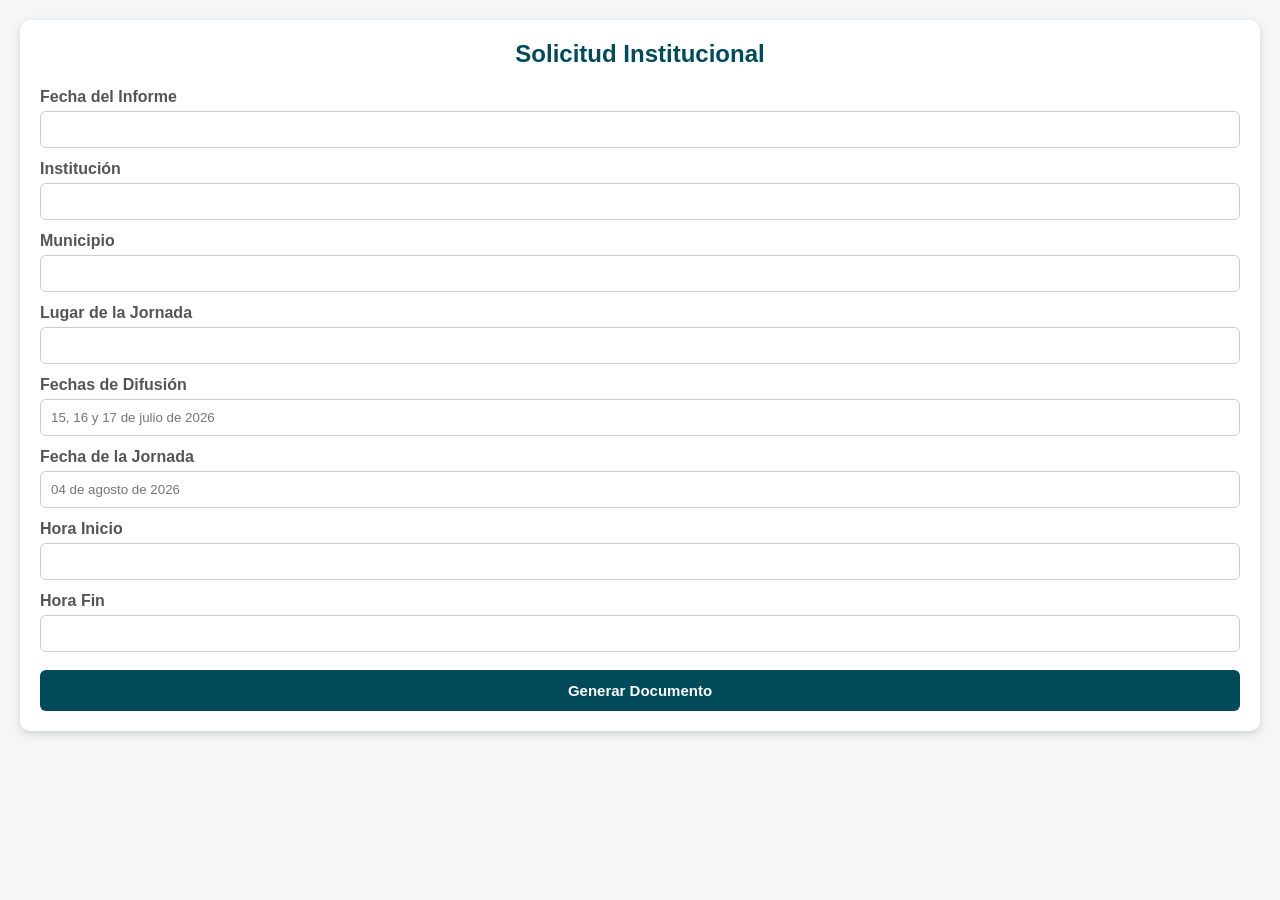
<file: Formulario solicitud institucional/formulario.html>
<!DOCTYPE html>
<html>

<head>
    <base target="_top">
    <style>
        * {
            box-sizing: border-box;
            font-family: Arial, Helvetica, sans-serif
        }

        body {
            background: #f4f6f8;
            margin: 20px
        }

        .contenedor {
            background: #fff;
            border-radius: 10px;
            padding: 20px;
            box-shadow: 0 3px 10px rgba(0, 0, 0, .15)
        }

        h2 {
            text-align: center;
            color: #004A59;
            margin-top: 0
        }

        label {
            display: block;
            margin-top: 12px;
            font-weight: bold;
            color: #555
        }

        input {
            width: 100%;
            padding: 10px;
            border: 1px solid #ccc;
            border-radius: 6px;
            margin-top: 5px
        }

        button {
            width: 100%;
            margin-top: 18px;
            padding: 12px;
            border: none;
            border-radius: 6px;
            font-size: 15px;
            font-weight: bold;
            cursor: pointer
        }

        #btnGenerar {
            background: #004A59;
            color: #fff
        }

        #btnVista {
            display: none;
            background: #2196F3;
            color: #fff
        }

        #btnPDF {
            display: none;
            background: #43A047;
            color: #fff
        }

        #estado {
            display: none;
            margin-top: 20px;
            padding: 12px;
            border-radius: 6px;
            background: #E8F5E9;
            color: #2E7D32;
            text-align: center;
            font-weight: bold
        }

        #loading {
            display: none;
            text-align: center;
            margin-top: 15px;
            color: #004A59;
            font-weight: bold
        }

        .spinner {
            width: 35px;
            height: 35px;
            border: 4px solid #ddd;
            border-top: 4px solid #004A59;
            border-radius: 50%;
            margin: 15px auto;
            animation: girar 1s linear infinite
        }

        @keyframes girar {
            0% {
                transform: rotate(0)
            }

            100% {
                transform: rotate(360deg)
            }
        }
    </style>
</head>

<body>
    <div class="contenedor">
        <h2>Solicitud Institucional</h2>

        <label>Fecha del Informe</label>
        <input type="text" id="fechaInforme">

        <label>Institución</label>
        <input type="text" id="institucion">

        <label>Municipio</label>
        <input type="text" id="municipio">

        <label>Lugar de la Jornada</label>
        <input type="text" id="lugar">

        <label>Fechas de Difusión</label>
        <input type="text" id="difusion" placeholder="15, 16 y 17 de julio de 2026">

        <label>Fecha de la Jornada</label>
        <input type="text" id="fechaJornada" placeholder="04 de agosto de 2026">

        <label>Hora Inicio</label>
        <input type="text" id="horaInicio">

        <label>Hora Fin</label>
        <input type="text" id="horaFin">

        <button id="btnGenerar" onclick="generarDocumento()">Generar Documento</button>

        <div id="loading">
            <div class="spinner"></div>
            Generando documento...<br>Espere unos segundos.
        </div>

        <div id="estado">✅ Documento generado correctamente.</div>

        <button id="btnVista" onclick="abrirVista()">Abrir Vista Previa</button>
        <button id="btnPDF" onclick="exportarPDF()">Exportar PDF</button>

    </div>

    <script>
        let documentoID = "";
        let documentoURL = "";

        google.script.run.withSuccessHandler(function (c) {
            fechaInforme.value = c.fechaInforme;
            horaInicio.value = c.horaInicio;
            horaFin.value = c.horaFin;
        }).obtenerConfiguracion();

        function generarDocumento() {

            btnGenerar.disabled = true;
            btnGenerar.innerHTML = "Generando...";
            loading.style.display = "block";

            const datos = {
                fechaInforme: fechaInforme.value,
                institucion: institucion.value,
                municipio: municipio.value,
                lugar: lugar.value,
                difusion: difusion.value,
                fechaJornada: fechaJornada.value,
                horaInicio: horaInicio.value,
                horaFin: horaFin.value
            };

            google.script.run.withSuccessHandler(function (r) {

                loading.style.display = "none";
                btnGenerar.disabled = false;
                btnGenerar.innerHTML = "Generar Documento";

                if (r.ok) {
                    documentoID = r.id;
                    documentoURL = r.url;
                    estado.style.display = "block";
                    btnVista.style.display = "block";
                    btnPDF.style.display = "block";
                } else {
                    alert(r.mensaje);
                }

            }).generarDocumento(datos);

        }

        function abrirVista() {
            window.open(documentoURL, "_blank");
        }

        function exportarPDF() {
            btnPDF.disabled = true;
            btnPDF.innerHTML = "Exportando...";

            google.script.run.withSuccessHandler(function (r) {
                btnPDF.disabled = false;
                btnPDF.innerHTML = "Exportar PDF";
                if (r.ok) {
                    window.open(r.url, "_blank");
                    google.script.host.close();
                }
            }).exportarPDF(documentoID);
        }
    </script>
</body>

</html>
</file>
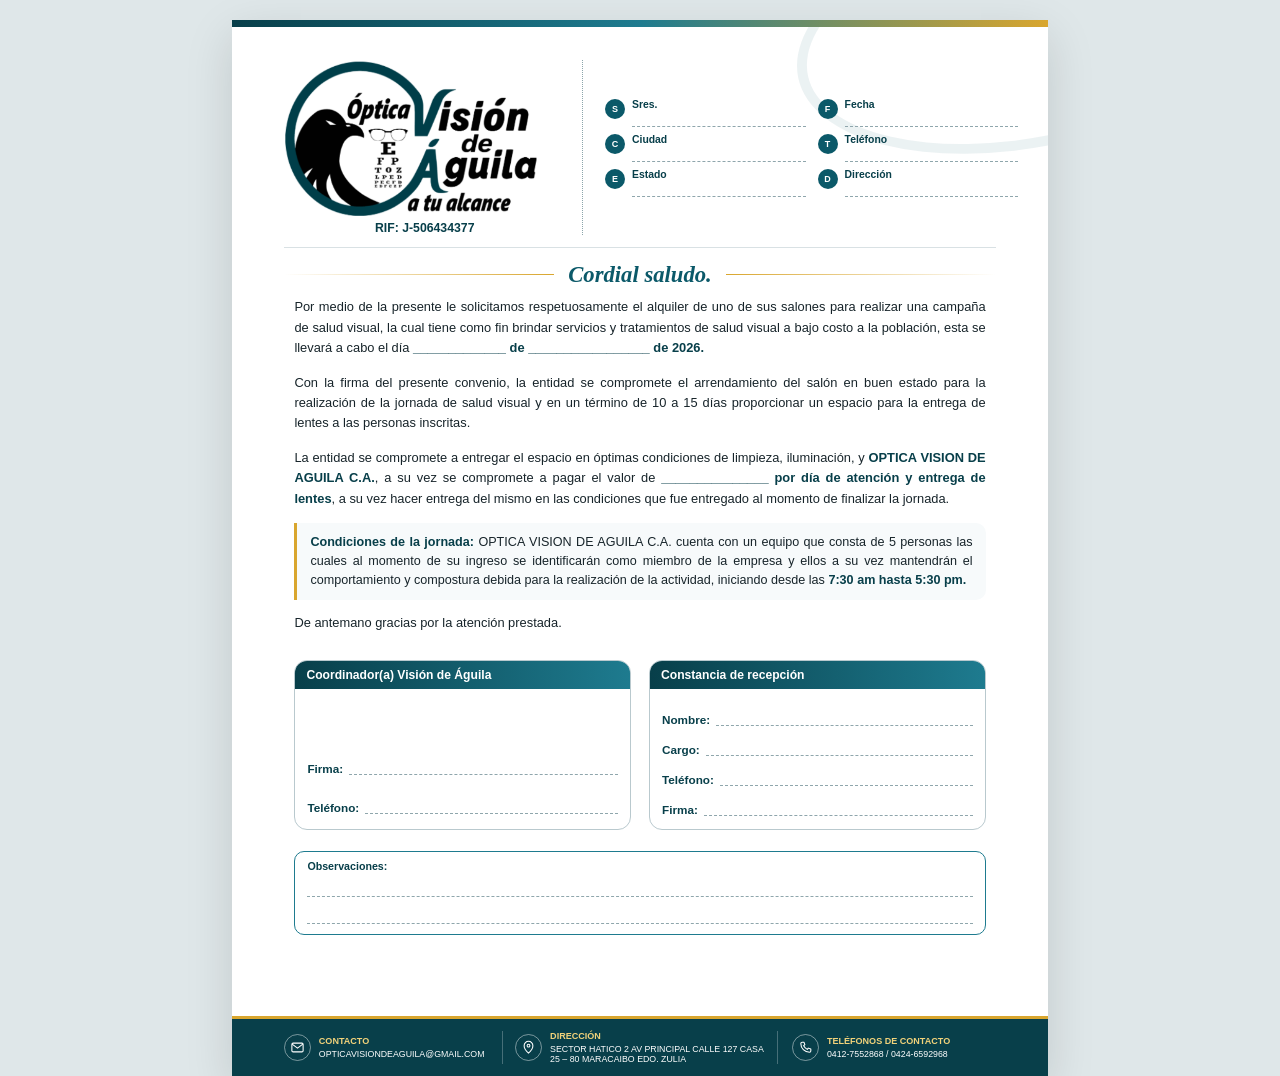
<file: administracion/documentos/templates/hoja-convenio.html>
<!doctype html><html lang="es"><head><meta charset="utf-8">
<title>Hoja de Convenio - Óptica Visión de Águila</title>
<style>
@page{size:Letter;margin:0}*{box-sizing:border-box}html,body{margin:0;background:#dfe7e9;font-family:Inter,"Segoe UI",Arial,sans-serif;color:#17242A;-webkit-print-color-adjust:exact;print-color-adjust:exact}
.page{width:8.5in;height:11in;margin:0 auto;position:relative;overflow:hidden;background:#fff;padding:.42in .54in .78in}
.top{position:absolute;top:0;left:0;width:100%;height:7px;background:linear-gradient(90deg,#083F4A,#1E7B8F,#D9A62E)}
.page:before{content:"";position:absolute;width:4.8in;height:2.25in;right:-2.35in;top:-1.15in;border:10px solid rgba(11,89,105,.08);border-radius:50%;transform:rotate(-12deg)}
.header{position:relative;z-index:2;display:grid;grid-template-columns:42% 58%;gap:22px;align-items:center;min-height:1.45in;padding-bottom:.13in;border-bottom:1px solid #D9E1E4}
.brand{padding-right:18px;border-right:1px dotted #8CA5AB}.logo{width:2.65in;display:block;height:auto}.rif{margin:4px 0 0 .95in;color:#083F4A;font-size:9.2pt;font-weight:800}
.meta{display:grid;grid-template-columns:1fr 1fr;gap:7px 12px}.mr{display:grid;grid-template-columns:20px 1fr;gap:7px;align-items:start}.mi{width:20px;height:20px;border-radius:50%;background:#0B5969;color:white;display:flex;align-items:center;justify-content:center;font-size:9px;font-weight:bold}.label{display:block;color:#083F4A;font-size:7.8pt;font-weight:800}.value{display:block;margin-top:2px;font-size:8.8pt}.fieldline{display:block;border-bottom:1px dashed #8FA6AC;height:15px;width:100%}
.title{display:flex;align-items:center;gap:14px;margin:.14in 0 .1in;color:#0B5969}.title:before,.title:after{content:"";height:1px;flex:1;background:linear-gradient(90deg,transparent,#D9A62E)}.title:after{background:linear-gradient(90deg,#D9A62E,transparent)}.title span{font:italic 700 17pt Georgia,serif;white-space:nowrap}
.letter{position:relative;z-index:2;margin:0 .11in;font-size:9.65pt;line-height:1.58;text-align:justify}.letter p{margin:0 0 .15in}.letter strong{color:#083F4A}
.commitment{border-left:3px solid #D9A62E;padding:10px 13px;background:#F7FAFB;border-radius:0 10px 10px 0;font-size:9.45pt;line-height:1.5;text-align:justify;margin:.10in 0 .14in}
.signature-wrap{position:relative;z-index:2;margin:.1in .11in 0;display:grid;grid-template-columns:1fr 1fr;gap:18px}
.signature-card{border:1px solid #B9C9CE;border-radius:13px;overflow:hidden;background:#fff;min-height:1.15in}.signature-head{background:linear-gradient(90deg,#083F4A,#1E7B8F);color:#fff;padding:7px 11px;font-size:9.1pt;font-weight:800}.signature-body{padding:8px 12px;font-size:8.8pt}.sig-line{display:flex;align-items:flex-end;gap:6px;min-height:21px;margin-bottom:5px}.sig-line b{color:#083F4A;white-space:nowrap}.sig-space{flex:1;border-bottom:1px dashed #8FA6AC;height:18px}.sig-img{height:28px;max-width:1.8in;display:block;object-fit:contain;object-position:left bottom;margin-bottom:2px}
.footer{position:absolute;z-index:3;left:0;bottom:0;width:100%;min-height:.62in;padding:9px .54in;background:#083F4A;color:#fff;border-top:3px solid #D9A62E;display:grid;grid-template-columns:1fr 1.25fr 1fr;gap:12px;align-items:center;font-size:6.6pt}.footer strong{display:block;color:#F1D27A;font-size:6.8pt;margin-bottom:2px}.fc{text-align:center;border-left:1px solid #ffffff40;border-right:1px solid #ffffff40;padding:0 10px}.fr{text-align:right}
.footer-item{display:flex;align-items:center;gap:8px;min-width:0}
.footer-icon{width:27px;height:27px;min-width:27px;border:1px solid rgba(255,255,255,.45);border-radius:50%;display:flex;align-items:center;justify-content:center}
.footer-icon svg{width:15px;height:15px;fill:none;stroke:#fff;stroke-width:1.7;stroke-linecap:round;stroke-linejoin:round}
.footer-item strong{margin-bottom:3px}
.footer-center{border-left:1px solid rgba(255,255,255,.25);border-right:1px solid rgba(255,255,255,.25);padding:0 12px;text-align:left}
.footer-right{text-align:left}
@media screen{.page{margin-top:20px;box-shadow:0 15px 45px #0002}}@media print{html,body{background:#fff}.page{margin:0;box-shadow:none}}
</style></head><body><main class="page"><div class="top"></div>
<header class="header"><div class="brand"><img class="logo" src="[data-uri]" alt="Óptica Visión de Águila"><div class="rif">RIF: J-506434377</div></div>
<div class="meta">
<div class="mr"><div class="mi">S</div><div><span class="label">Sres.</span><span class="value"><span class="fieldline"></span></span></div></div>
<div class="mr"><div class="mi">F</div><div><span class="label">Fecha</span><span class="value"><span class="fieldline"></span></span></div></div>
<div class="mr"><div class="mi">C</div><div><span class="label">Ciudad</span><span class="value"><span class="fieldline"></span></span></div></div>
<div class="mr"><div class="mi">T</div><div><span class="label">Teléfono</span><span class="value"><span class="fieldline"></span></span></div></div>
<div class="mr"><div class="mi">E</div><div><span class="label">Estado</span><span class="value"><span class="fieldline"></span></span></div></div>
<div class="mr"><div class="mi">D</div><div><span class="label">Dirección</span><span class="value"><span class="fieldline"></span></span></div></div>
</div></header>
<div class="title"><span>Cordial saludo.</span></div>
<section class="letter">
<p>Por medio de la presente le solicitamos respetuosamente el alquiler de uno de sus salones para realizar una campaña de salud visual, la cual tiene como fin brindar servicios y tratamientos de salud visual a bajo costo a la población, esta se llevará a cabo el día <strong>_____________ de _________________ de 2026.</strong></p>
<p>Con la firma del presente convenio, la entidad se compromete el arrendamiento del salón en buen estado para la realización de la jornada de salud visual y en un término de 10 a 15 días proporcionar un espacio para la entrega de lentes a las personas inscritas.</p>
<p>La entidad se compromete a entregar el espacio en óptimas condiciones de limpieza, iluminación, y <strong>OPTICA VISION DE AGUILA C.A.</strong>, a su vez se compromete a pagar el valor de <strong>_______________ por día de atención y entrega de lentes</strong>, a su vez hacer entrega del mismo en las condiciones que fue entregado al momento de finalizar la jornada.</p>
<div class="commitment"><strong>Condiciones de la jornada:</strong> OPTICA VISION DE AGUILA C.A. cuenta con un equipo que consta de 5 personas las cuales al momento de su ingreso se identificarán como miembro de la empresa y ellos a su vez mantendrán el comportamiento y compostura debida para la realización de la actividad, iniciando desde las <strong>7:30 am hasta 5:30 pm.</strong></div>
<p>De antemano gracias por la atención prestada.</p></section>
<section class="signature-wrap" style="display:grid;grid-template-columns:1fr 1fr;gap:18px;margin-top:.27in">
<div class="signature-card">
  <div class="signature-head">Coordinador(a) Visión de Águila</div>
  <div class="signature-body" style="padding-top:56px">
    <div class="sig-line" style="min-height:30px;margin-bottom:9px"><b>Firma:</b><span class="sig-space" style="height:25px"></span></div>
    <div class="sig-line" style="min-height:30px"><b>Teléfono:</b><span class="sig-space" style="height:25px"></span></div>
  </div>
</div>

<div class="signature-card">
  <div class="signature-head">Constancia de recepción</div>
  <div class="signature-body" style="padding-top:12px">
    <div class="sig-line" style="min-height:25px"><b>Nombre:</b><span class="sig-space" style="height:20px"></span></div>
    <div class="sig-line" style="min-height:25px"><b>Cargo:</b><span class="sig-space" style="height:20px"></span></div>
    <div class="sig-line" style="min-height:25px"><b>Teléfono:</b><span class="sig-space" style="height:20px"></span></div>
    <div class="sig-line" style="min-height:25px"><b>Firma:</b><span class="sig-space" style="height:20px"></span></div>
  </div>
</div>
</section>

<section class="observations" style="position:relative;z-index:2;margin:.22in .11in 0;border:1px solid #1E7B8F;border-radius:10px;padding:8px 12px 10px">
  <div style="font-size:8pt;font-weight:800;color:#083F4A;margin-bottom:5px">Observaciones:</div>
  <div style="height:20px;border-bottom:1px dashed #8FA6AC;margin-bottom:7px"></div>
  <div style="height:20px;border-bottom:1px dashed #8FA6AC"></div>
</section>
<footer class="footer" style="grid-template-columns:1fr 1.35fr 1fr;gap:14px">
  <div class="footer-item">
    <div class="footer-icon" aria-hidden="true">
      <svg viewBox="0 0 24 24"><rect x="3" y="5" width="18" height="14" rx="2"></rect><path d="m4 7 8 6 8-6"></path></svg>
    </div>
    <div>
      <strong>CONTACTO</strong>
      OPTICAVISIONDEAGUILA@GMAIL.COM
    </div>
  </div>

  <div class="footer-item footer-center">
    <div class="footer-icon" aria-hidden="true">
      <svg viewBox="0 0 24 24"><path d="M12 21s7-6.4 7-12a7 7 0 1 0-14 0c0 5.6 7 12 7 12Z"></path><circle cx="12" cy="9" r="2.2"></circle></svg>
    </div>
    <div>
      <strong>DIRECCIÓN</strong>
      SECTOR HATICO 2 AV PRINCIPAL CALLE 127 CASA 25 – 80 MARACAIBO EDO. ZULIA
    </div>
  </div>

  <div class="footer-item footer-right">
    <div class="footer-icon" aria-hidden="true">
      <svg viewBox="0 0 24 24"><path d="M6.5 3.5h3l1.5 4-2 1.7a15 15 0 0 0 5.8 5.8l1.7-2 4 1.5v3c0 1.1-.9 2-2 2C10.5 19.5 4.5 13.5 4.5 5.5c0-1.1.9-2 2-2Z"></path></svg>
    </div>
    <div>
      <strong>TELÉFONOS DE CONTACTO</strong>
      0412-7552868 / 0424-6592968
    </div>
  </div>
</footer>
</main></body></html>
</file>
